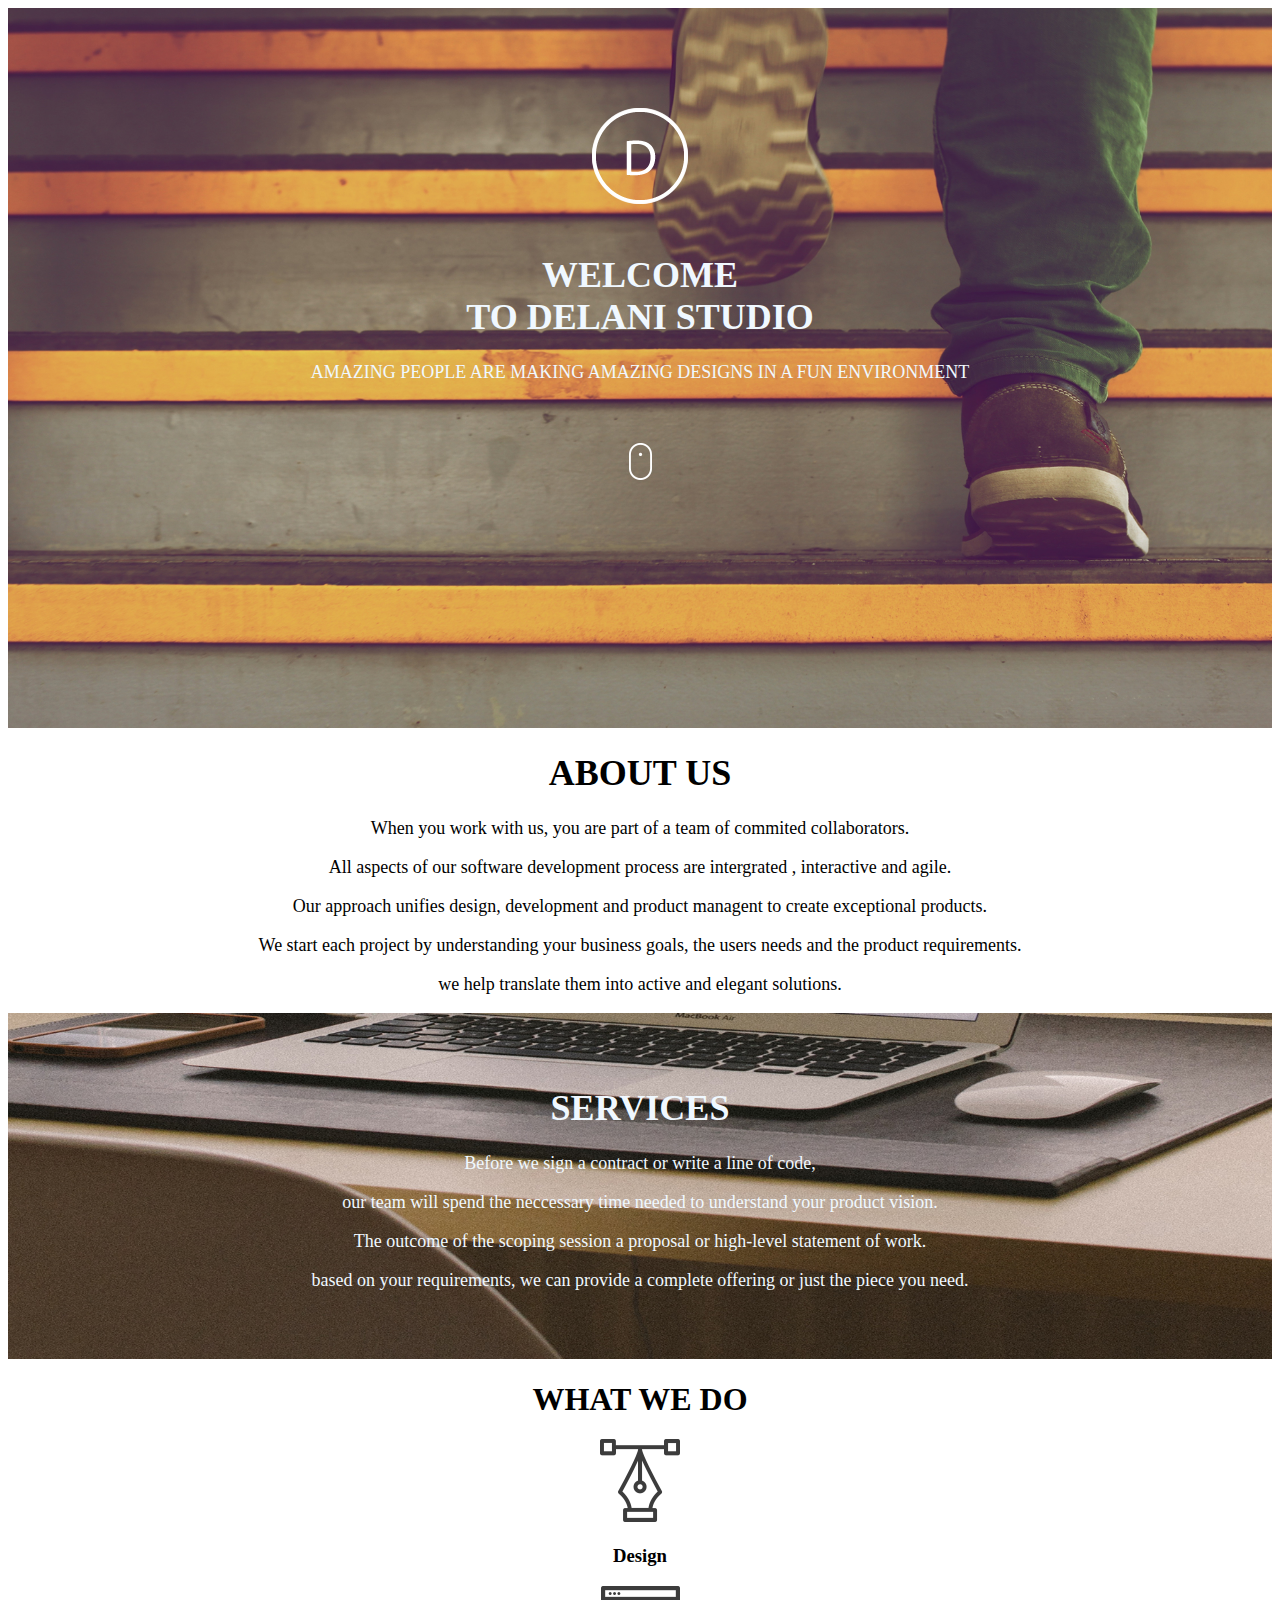
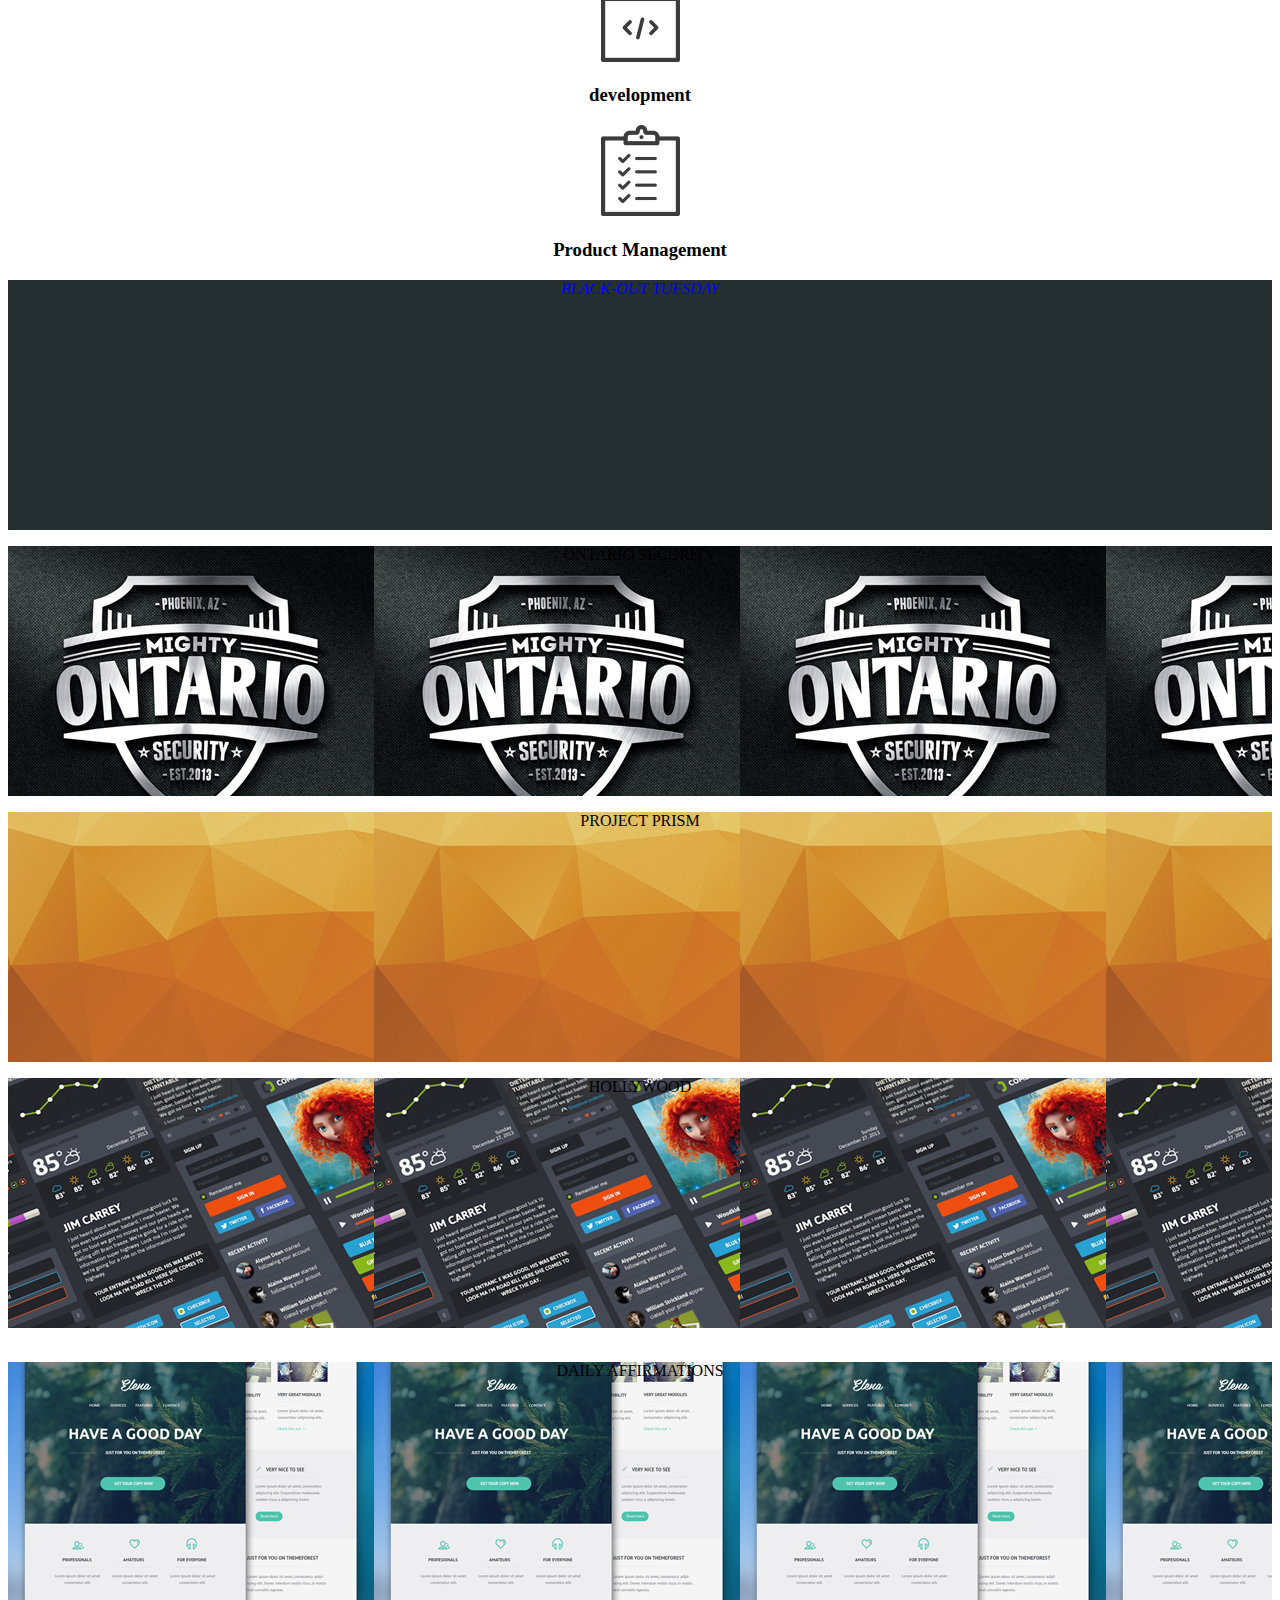
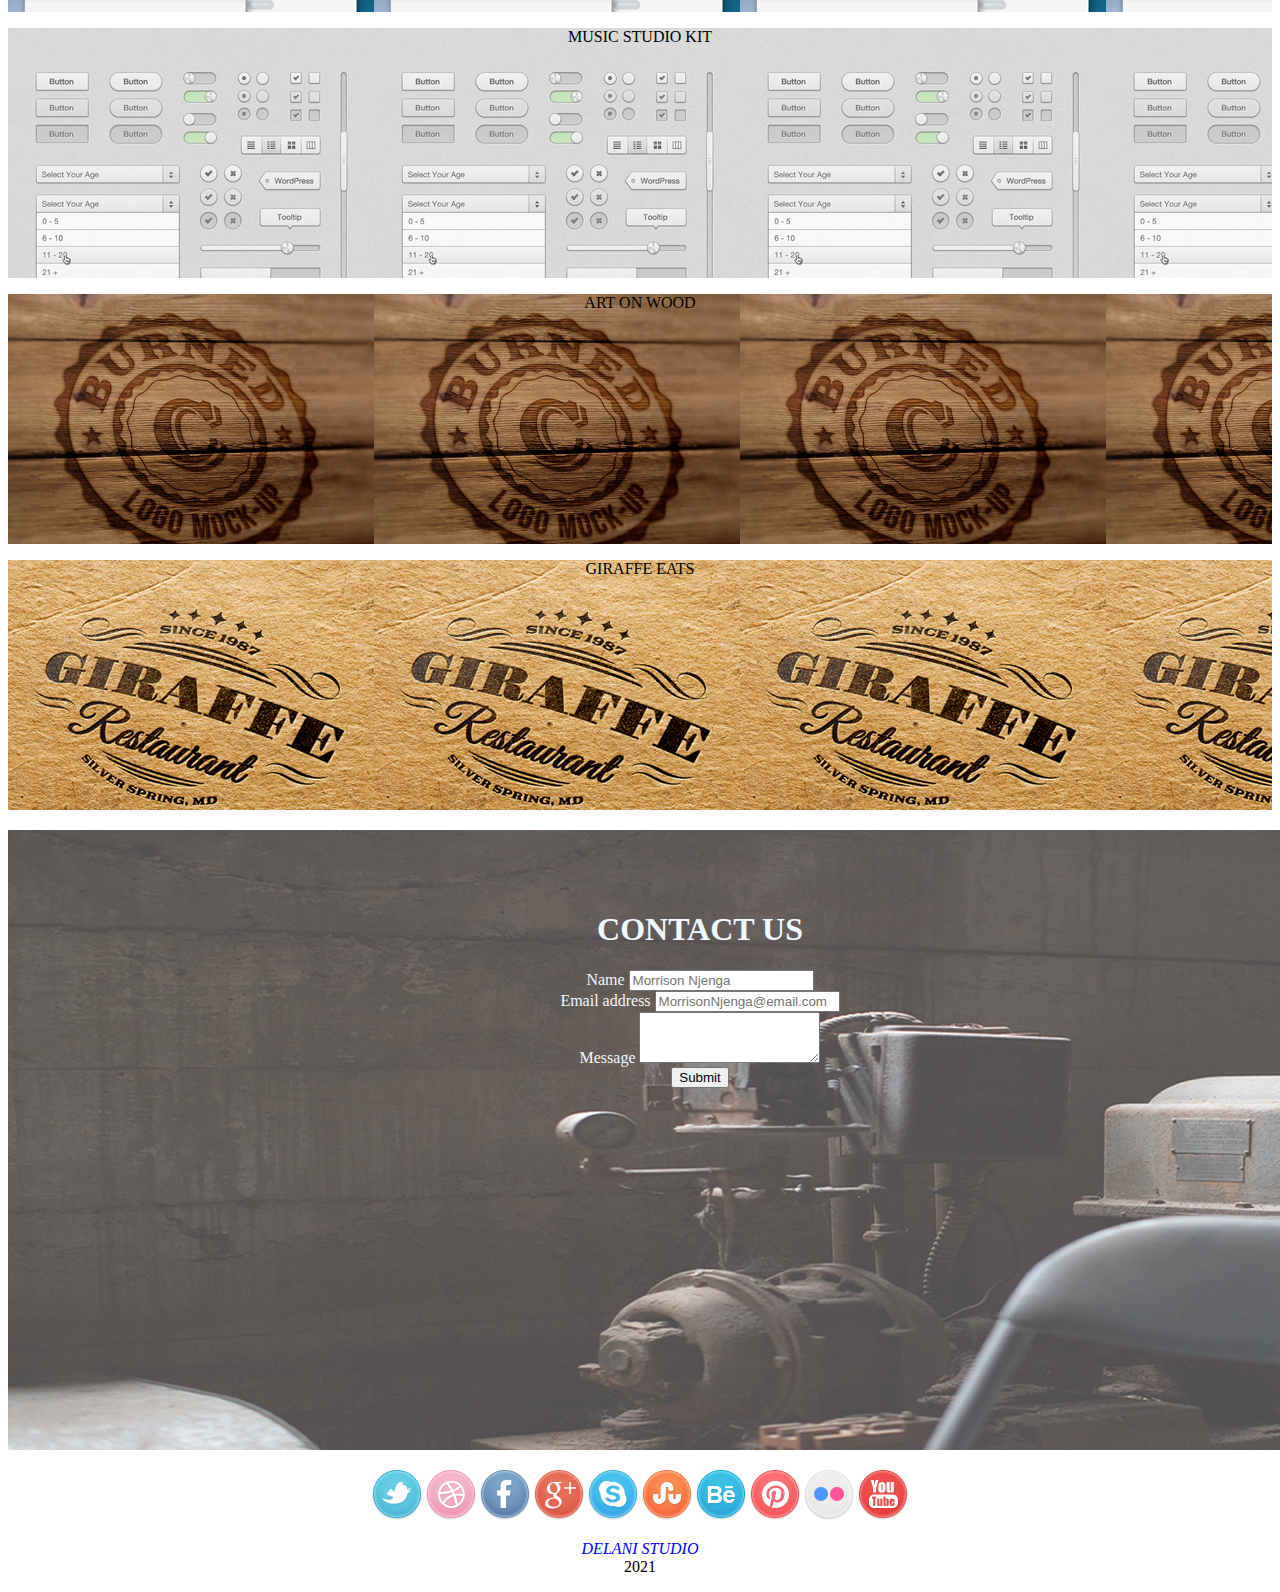
<file: index.html>
<!DOCTYPE html>
<html lang="en">
<head>
  <meta charset="UTF-8">
  <meta http-equiv="X-UA-Compatible" content="IE=edge">
  <meta name="viewport" content="width=device-width, initial-scale=1.0">
  <title>Delani Studio</title>
  <link href="https://cdn.jsdelivr.net/npm/bootstrap@5.1.1/dist/css/bootstrap.min.css" rel="stylesheet" integrity="sha384-F3w7mX95PdgyTmZZMECAngseQB83DfGTowi0iMjiWaeVhAn4FJkqJByhZMI3AhiU" crossorigin="anonymous">
  <link rel="stylesheet" href="delani.css">
  <script src="js/jquery-3.6.0.js" ></script>
</head>
<body>
  <div class="header">
    <img src="images/logo.png" alt="logo">
    <br>
    <br>
    <h1>WELCOME <br>TO DELANI STUDIO</h1>
      <P>AMAZING PEOPLE ARE MAKING AMAZING DESIGNS IN A FUN ENVIRONMENT</P>
      <br>
      <br>
      <img src="images/mouse_click.png" alt="mouse">
    
  </div>
  <div class="about">
    <h1>ABOUT US</h1>
      <P>When you work with us, you are part of a team of commited collaborators.</P>
      <p> All aspects of our software development process are intergrated , interactive and agile.</p>
      <p> Our approach unifies design, development and product managent to create exceptional products.</p>
      <p>  We start each project by understanding your business goals, the users needs and the product requirements.</p>
      <p> we help translate them into active and elegant solutions.</p>
  </div>
  <div class="services">
    <h1>SERVICES</h1>
       <p>Before we sign a contract or write a line of code,</p>
       <p> our team will spend the neccessary time needed to understand your product vision.</p>
       <p> The outcome of the scoping session a proposal or high-level statement of work.</p>
       <p> based on your requirements, we can provide a complete offering or just the piece you need.</p>
  </div>
  <div class="container">
    <h1>WHAT WE DO</h1>
    <div class="row justify-content-start">
      <div class=" col-4" id="desig">
        <img src="images/services/design_icon.png" id="design-image" alt="design">
        <h3>Design</h3>
        <div class="design" id="hide">
          <p>
            Our design practice offers a full range of services including
            brand strategy, interaction and visual design and user
            experience testing.
         <br>
            Throughout your project, our designers create and implement
            visual design and workflows, solicit user feedback and work with
            you to make sure what gets built is what is needed.
          </p>
         
        </div>
      </div>
     
      <div class="col-4" id="dev">
        <img src="images/services/dev_icon.png" id="dev-image" alt="development">
        <h3>development</h3>
        <div class="development" id="hide">
          <p>
            All engineers are fluent in the latest enterprise, mobile and
            web development technologies.
         <br>
            They collaborate with your team to write, and improve code on a
            daily basis, using proven practices such as test-driven
            development and pair programming.
          </p>
          
        </div>
      </div>
      
      
      <div class="col-4" id="prod">
        <img src="images/services/product_icon.png" id="product-image" alt="product">
        <h3>Product Management</h3>
       <div class="product" id="hide">
        <p>
          All engineers are fluent in the latest enterprise, mobile and
          web development technologies.
        <br>
         They collaborate with your team to write, and improve code on a
          daily basis, using proven practices such as test-driven
          development and pair programming.
        </p>
        
      </div>
      </div>
      
    </div>
    <div class="portfolio">
      <div class="row justify-content-start">
        <div class="col-3 port" id="tuesday">
         
          <p id="blm-txt"><em>BLACK-OUT TUESDAY</em> </p>
        </div>
        <div class="col-3 port" id="security">
          
          <p id="security-txt"><em></em> ONTARIO SECURITY</em></p>
        </div>
        <div class="col-3 port" id="prism">
         
          <p id="prism-txt">PROJECT PRISM</p>
        </div>
        <div class="col-3 port" id="hollywood">
         
          <p id="hollywood-txt">HOLLYWOOD</p>
        </div>
      </div>
      <br>
      <div class="row justify-content-start">
        <div class="col-3 port" id="motivation">
         
          <p id="daily-txt">DAILY AFFIRMATIONS</p>
        </div>
        <div class="col-3 port" id="music">
       
          <p id="music-txt">MUSIC STUDIO KIT</p>
        </div>
        <div class="col-3 port" id="art">
         
          <p id="art-txt">ART ON WOOD</p>
        </div>
        <div class="col-3 port" id="restuarant">
         
          <p id="restuarant-txt">GIRAFFE EATS</p>
        </div>
        <div class="contact-us">
          <h1>CONTACT US</h1>
          <form class="container" id="form">
            <div class="row align-items-start">
              <div class="col-6">
                <label for="exampleFormControlInput1" class="form-label">Name</label>
                
                <input type="text"class="form-control bg-transparent"id="name"placeholder="Morrison Njenga"/>
              </div>
              <div class="col-6">
                <label for="exampleFormControlInput1" class="form-label">Email address</label>
                
                <input type="email"class="form-control bg-transparent"id="email"placeholder="MorrisonNjenga@email.com"/>
              </div>
              <div class="col-12">
                <label for="exampleFormControlTextarea1" class="form-label">Message</label>
                
                <textarea class="form-control bg-transparent"id="message"rows="3" ></textarea>
              </div>
            </div>
            <input type="submit" value="Submit" name="submit" id="sub" />
          </form>
        </div>
      
        <div class="social">
          <img src="images/social/twitter.png" alt="twitter" />
          <img src="images/social/dribble.png" alt="dribble" />
          <img src="images/social/facebook.png" alt="facebook" />
          <img src="images/social/g_plus.png" alt="Google-Plus" />
          <img src="images/social/skype.png" alt="skype" />
          <img src="images/social/stumble_upon.png" alt="stumble_upon" />
          <img src="images/social/behance.png" alt="behance" />
          <img src="images/social/pinterest.png" alt="pinterest" />
          <img src="images/social/flickr.png" alt="flickr" />
          <img src="images/social/you_tube.png" alt="you_tube" />
          <p>
            <em> DELANI STUDIO </em>
            <br/>
            2021
          </p>
        </div>
          
        
      
    

  </div>

  <script src="js/app.js"></script>
</body>
</html>
</file>
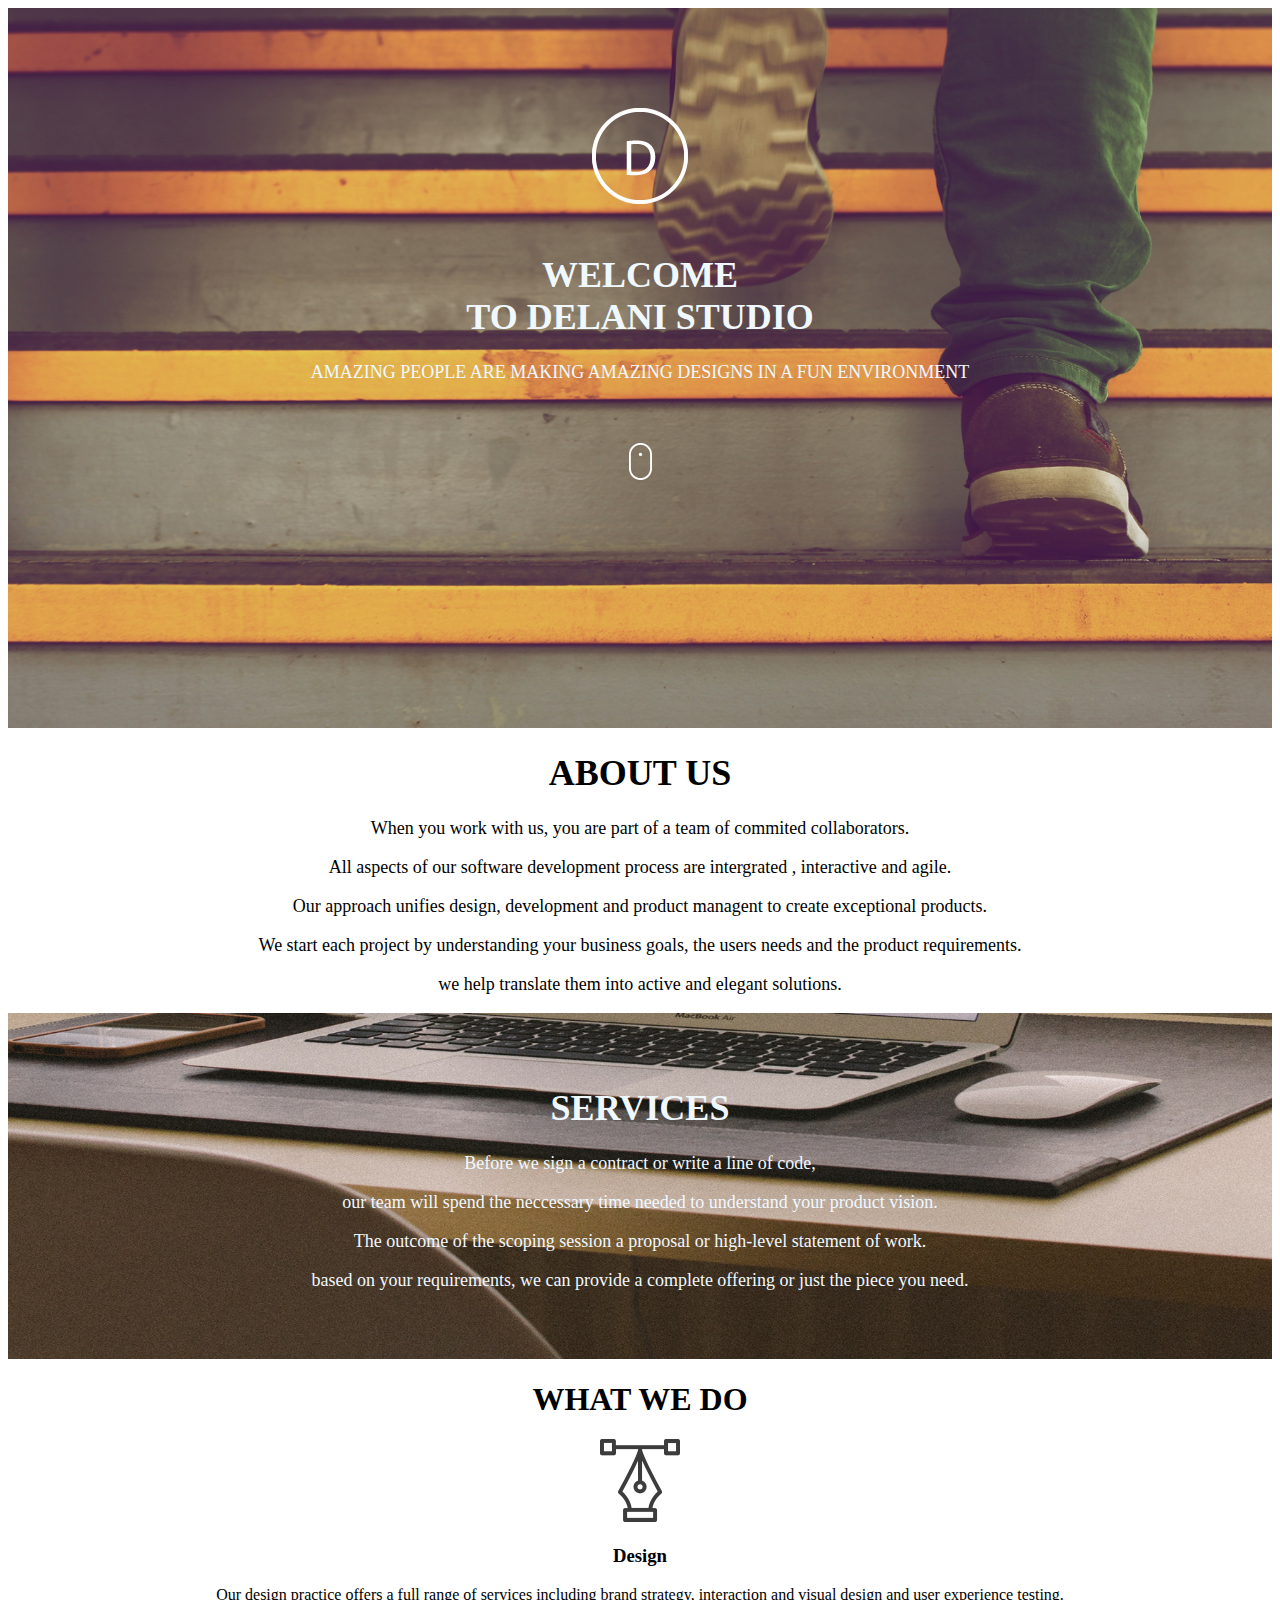
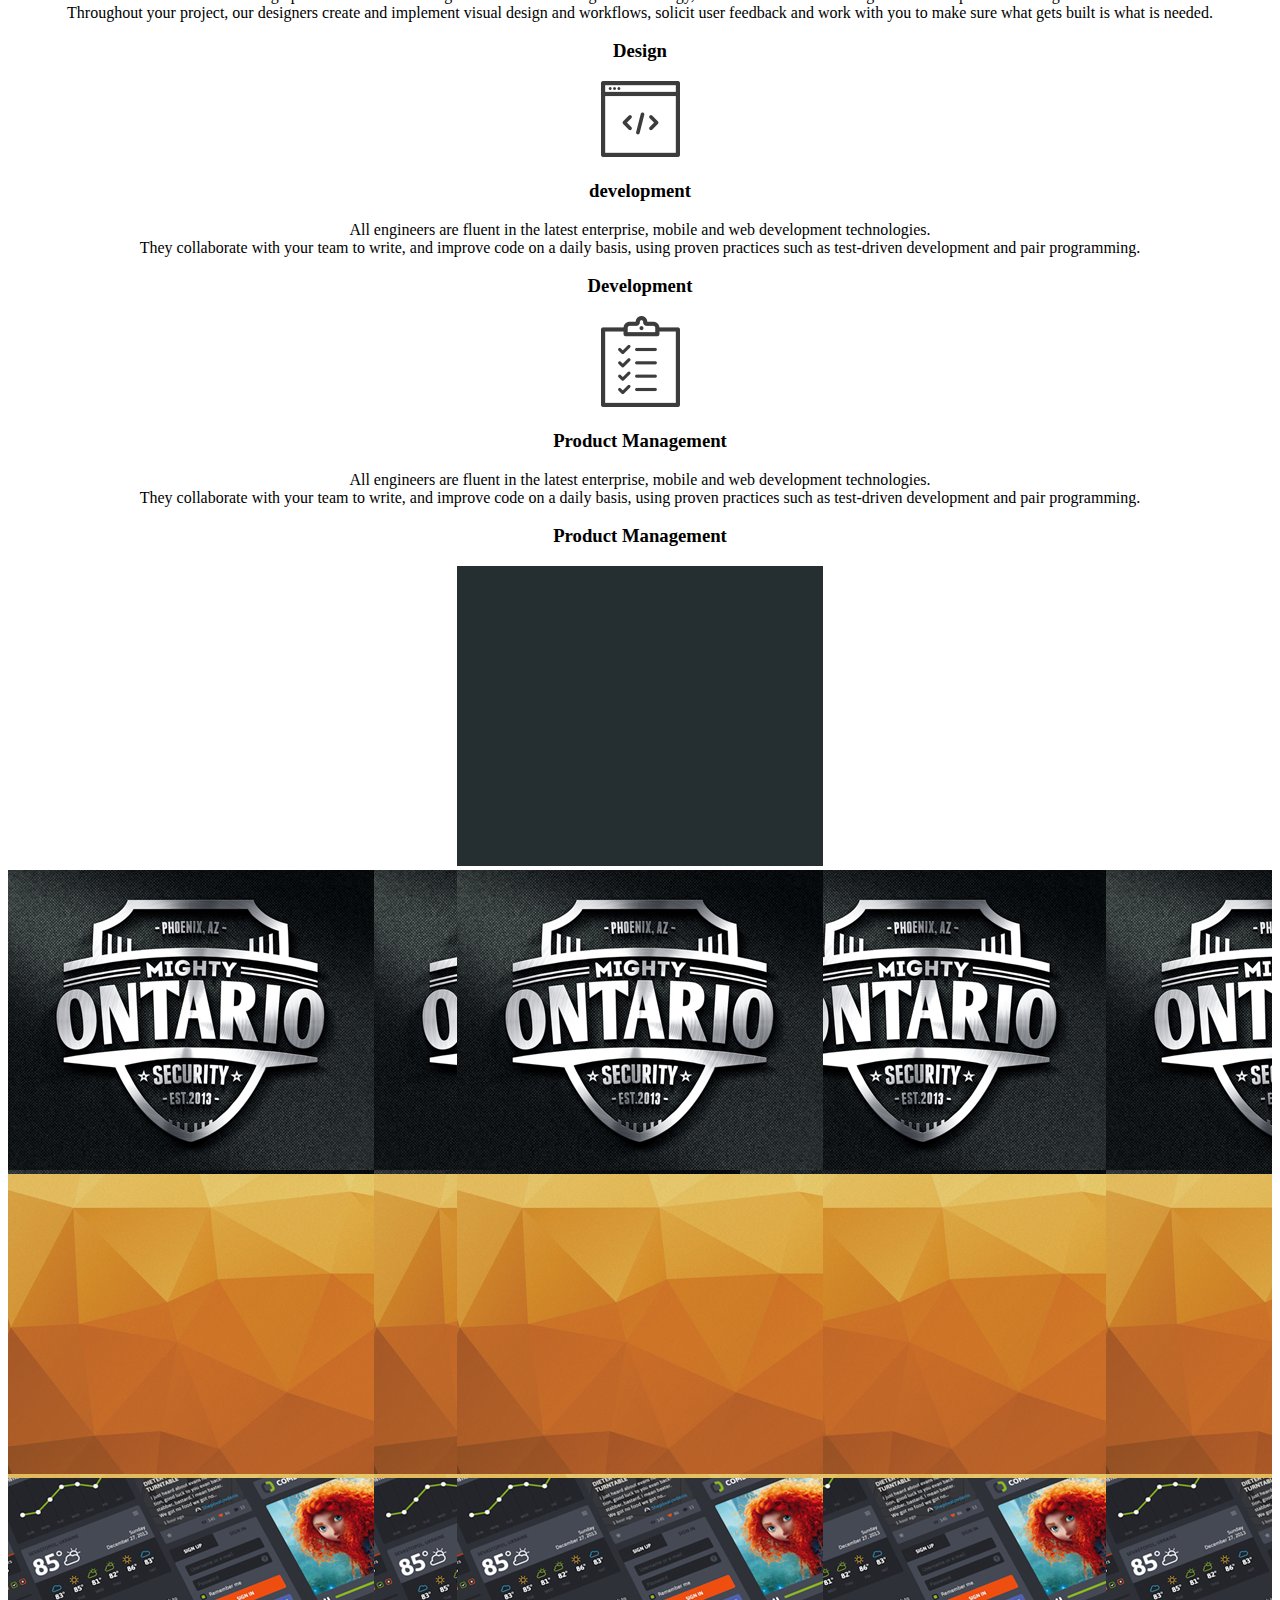
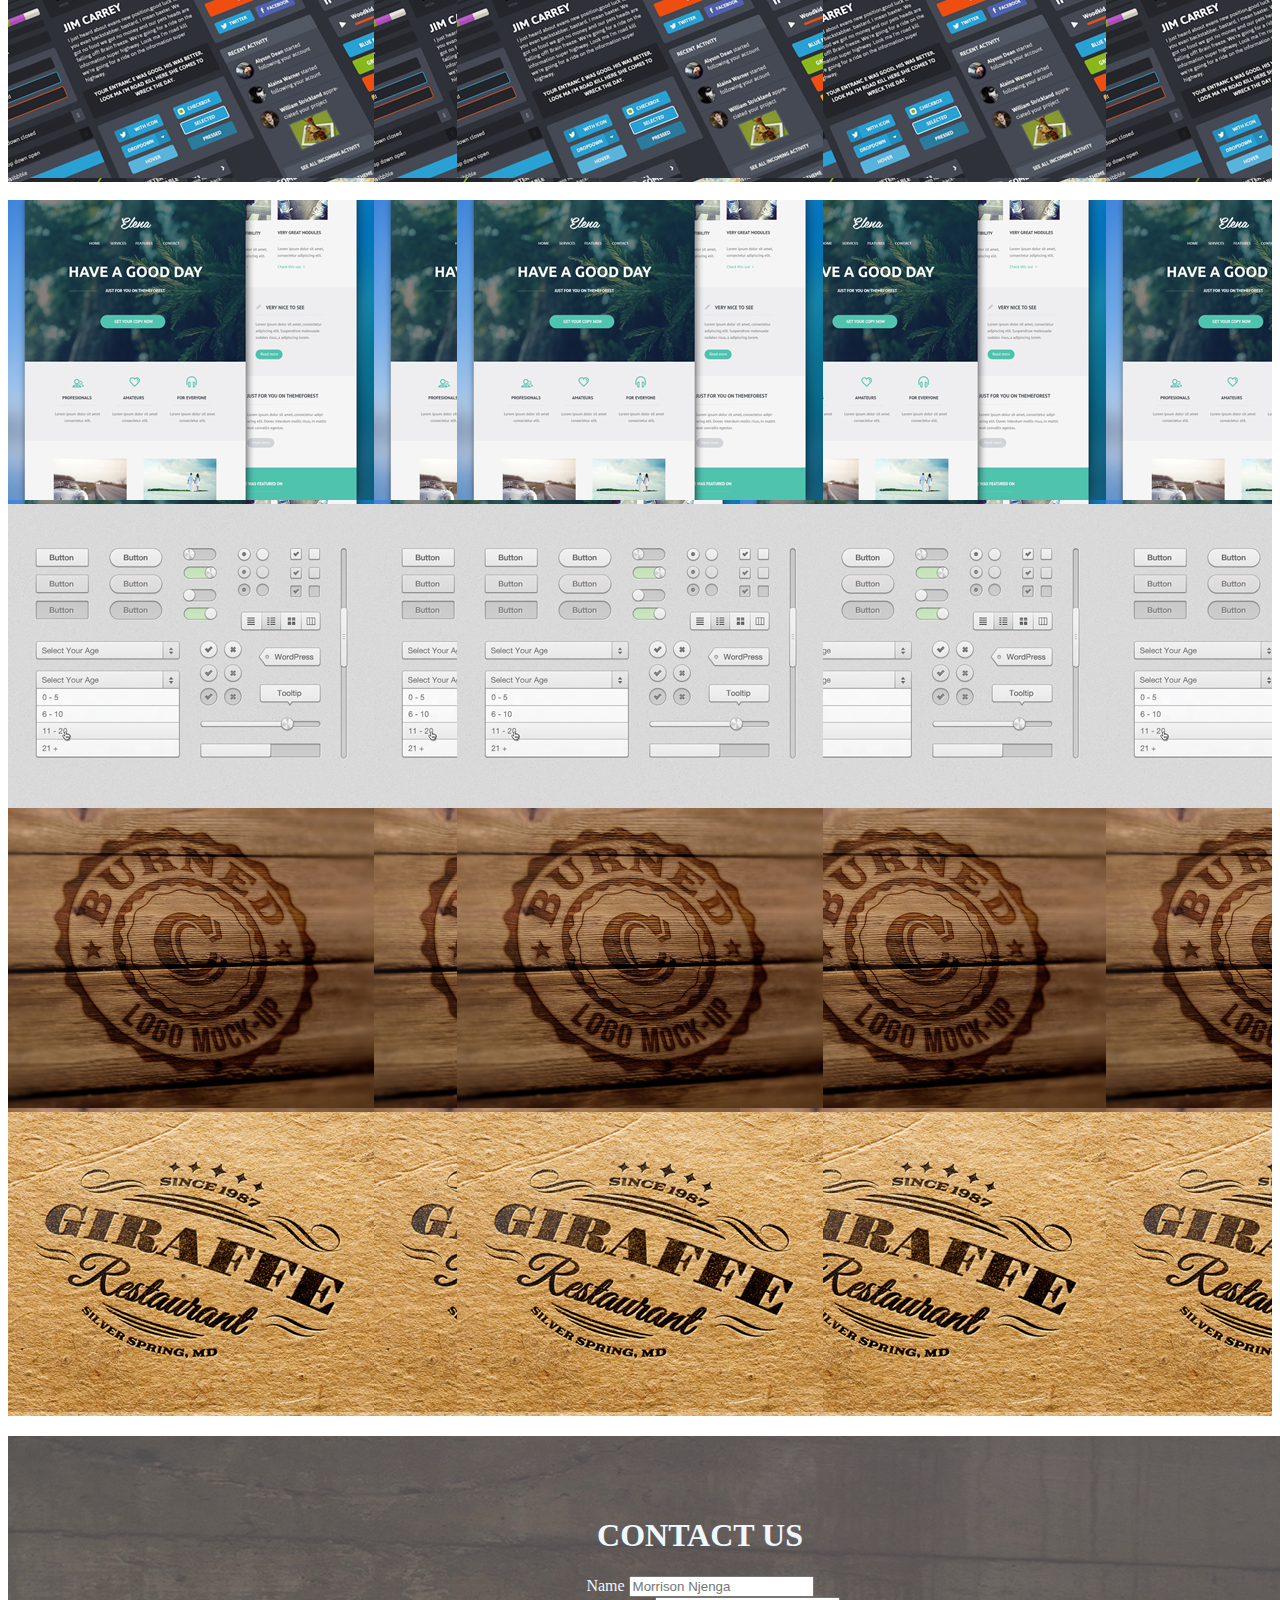
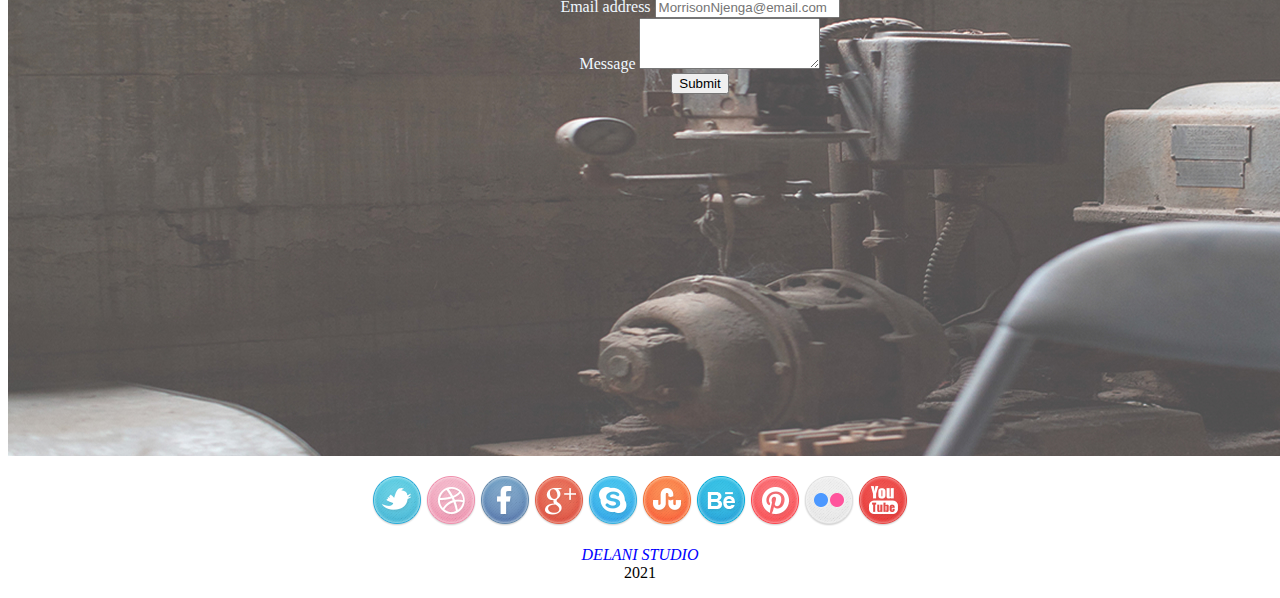
<file: delani.html>
<!DOCTYPE html>
<html lang="en">
<head>
  <meta charset="UTF-8">
  <meta http-equiv="X-UA-Compatible" content="IE=edge">
  <meta name="viewport" content="width=device-width, initial-scale=1.0">
  <title>Delani Studio</title>
  <link href="https://cdn.jsdelivr.net/npm/bootstrap@5.1.1/dist/css/bootstrap.min.css" rel="stylesheet" integrity="sha384-F3w7mX95PdgyTmZZMECAngseQB83DfGTowi0iMjiWaeVhAn4FJkqJByhZMI3AhiU" crossorigin="anonymous">
  <link rel="stylesheet" href="delani.css">
  <script src="js/jquery-3.6.0.js" ></script>
</head>
<body>
  <div class="header">
    <img src="images/logo.png" alt="logo">
    <br>
    <br>
    <h1>WELCOME <br>TO DELANI STUDIO</h1>
      <P>AMAZING PEOPLE ARE MAKING AMAZING DESIGNS IN A FUN ENVIRONMENT</P>
      <br>
      <br>
      <img src="images/mouse_click.png" alt="mouse">
    
  </div>
  <div class="about">
    <h1>ABOUT US</h1>
      <P>When you work with us, you are part of a team of commited collaborators.</P>
      <p> All aspects of our software development process are intergrated , interactive and agile.</p>
      <p> Our approach unifies design, development and product managent to create exceptional products.</p>
      <p>  We start each project by understanding your business goals, the users needs and the product requirements.</p>
      <p> we help translate them into active and elegant solutions.</p>
  </div>
  <div class="services">
    <h1>SERVICES</h1>
       <p>Before we sign a contract or write a line of code,</p>
       <p> our team will spend the neccessary time needed to understand your product vision.</p>
       <p> The outcome of the scoping session a proposal or high-level statement of work.</p>
       <p> based on your requirements, we can provide a complete offering or just the piece you need.</p>
  </div>
  <div class="container">
    <h1>WHAT WE DO</h1>
    <div class="row justify-content-start">
      <div class=" col-4" id="design-image">
        <img src="images/services/design_icon.png" alt="design">
        <h3>Design</h3>
      </div>
      <div class="design">
        <p>
          Our design practice offers a full range of services including
          brand strategy, interaction and visual design and user
          experience testing.
       <br>
          Throughout your project, our designers create and implement
          visual design and workflows, solicit user feedback and work with
          you to make sure what gets built is what is needed.
        </p>
        <h3>Design</h3>
      </div>
      <div class="col-4" id="dev-image">
        <img src="images/services/dev_icon.png" alt="development">
        <h3>development</h3>
      </div>
      <div class="development">
        <p>
          All engineers are fluent in the latest enterprise, mobile and
          web development technologies.
       <br>
          They collaborate with your team to write, and improve code on a
          daily basis, using proven practices such as test-driven
          development and pair programming.
        </p>
        <h3>Development</h3>
      </div>
      
      <div class="col-4" id="product-image">
        <img src="images/services/product_icon.png" alt="product">
        <h3>Product Management</h3>
      </div>
      <div class="product">
        <p>
          All engineers are fluent in the latest enterprise, mobile and
          web development technologies.
        <br>
         They collaborate with your team to write, and improve code on a
          daily basis, using proven practices such as test-driven
          development and pair programming.
        </p>
        <h3>Product Management</h3>
      </div>
    </div>
    <div class="portfolio">
      <div class="row justify-content-start">
        <div class="col-3 " id="Tuesday">
          <img src="images/portfolio/work4.jpg" class="img-fluid" alt="blackout tuesday"><br>
         
        </div>
        <div class="col-3" id="security">
          <img src="images/portfolio/work3.jpg" class="img-fluid" alt="security">
          
        </div>
        <div class="col-3" id="prism">
          <img src="images/portfolio/work2.jpg" class="img-fluid" alt="prism">
          
        </div>
        <div class="col-3" id="hollywood">
          <img src="images/portfolio/work1.jpg" class="img-fluid" alt="hollywood">
          
        </div>
      </div>
      <br>
      <div class="row justify-content-start">
        <div class="col-3" id="motivation">
          <img src="images/portfolio/work5.jpg" class="img-fluid" alt="daily motivation">
         
        </div>
        <div class="col-3" id="music">
          <img src="images/portfolio/work6.jpg" class="img-fluid" alt="music">
          
        </div>
        <div class="col-3" id="art">
          <img src="images/portfolio/work7.jpg" class="img-fluid" alt="art">
          
        </div>
        <div class="col-3" id="restuarant">
          <img src="images/portfolio/work8.jpg" class="img-fluid" alt="restuarant">
          
        </div>
        <div class="contact-us">
          <h1>CONTACT US</h1>
          <form class="container" id="form">
            <div class="row align-items-start">
              <div class="col-6">
                <label for="exampleFormControlInput1" class="form-label">Name</label>
                
                <input type="text"class="form-control bg-transparent"id="name"placeholder="Morrison Njenga"/>
              </div>
              <div class="col-6">
                <label for="exampleFormControlInput1" class="form-label">Email address</label>
                
                <input type="email"class="form-control bg-transparent"id="email"placeholder="MorrisonNjenga@email.com"/>
              </div>
              <div class="col-12">
                <label for="exampleFormControlTextarea1" class="form-label">Message</label>
                
                <textarea class="form-control bg-transparent"id="message"rows="3" ></textarea>
              </div>
            </div>
            <input type="submit" value="Submit" name="submit" id="sub" />
          </form>
        </div>
      
        <div class="social">
          <img src="images/social/twitter.png" alt="twitter" />
          <img src="images/social/dribble.png" alt="dribble" />
          <img src="images/social/facebook.png" alt="facebook" />
          <img src="images/social/g_plus.png" alt="Google-Plus" />
          <img src="images/social/skype.png" alt="skype" />
          <img src="images/social/stumble_upon.png" alt="stumble_upon" />
          <img src="images/social/behance.png" alt="behance" />
          <img src="images/social/pinterest.png" alt="pinterest" />
          <img src="images/social/flickr.png" alt="flickr" />
          <img src="images/social/you_tube.png" alt="you_tube" />
          <p>
            <em> DELANI STUDIO </em>
            <br/>
            2021
          </p>
        </div>
          
        
      
    

  </div>

  <script src="js/app.js"></script>
</body>
</html>
</file>
<file: delani.css>
body{
  text-align: center;
  font-size: large;
}
.header{
  background-image: url(images/backgrounds/h_img.jpg);
  background-size: cover;
  padding-top: 100px;
  padding-bottom: 20px;
  color: aliceblue;
  height: 600px;
}

.services{
  background-image: url(images/backgrounds/s_image.jpg);
  background-size: cover;
  padding: 50px;
  color: aliceblue;
}
.container{
  font-size: medium;
}


.contact-us{
background-image: url(images/backgrounds/c_image.jpg);
margin-top: 20px;
width: 100%;
color: aliceblue;
height: 500px;
padding: 60px;
}
.social{
  margin-top: 20px;
}


#tuesday:hover{
  opacity: 0.5;
  text-align: center;
}

#security:hover{
  opacity: 0.5;
  text-align: center;
}

#prism:hover{
  opacity: 0.5;
  text-align: center;
}

#hollywood:hover{
  opacity: 0.5;
  text-align: center;
}

#motivation:hover{
  opacity: 0.5;
  text-align: center;
}

#music:hover{
  opacity: 0.5;
  text-align: center;
}

#art:hover{
  opacity: 0.5;
  text-align: center;
}

#restuarant:hover{
  opacity: 0.5;
  text-align: center;
}
#hide{
  display: none;
}

#tuesday{
 background-image: url(images/portfolio/work.jpg);
 margin: auto;
}
#security{
  background-image: url(images/portfolio/work3.jpg);
  margin: auto;
}
#prism{
  background-image: url(images/portfolio/work2.jpg);
  margin: auto;
}
#hollywood{
  background-image: url(images/portfolio/work1.jpg);
  margin: auto;
}
#motivation{
  background-image: url(images/portfolio/work5.jpg);
  margin: auto;
}
#music{
  background-image: url(images/portfolio/work6.jpg);
  margin: auto;
}
#art{
  background-image: url(images/portfolio/work7.jpg);
  margin: auto;
}
#restuarant{
  background-image: url(images/portfolio/work8.jpg);
  margin: auto;
}
 .port{
   height: 250px;
 }
 em{
   color: blue;
 }
</file>
